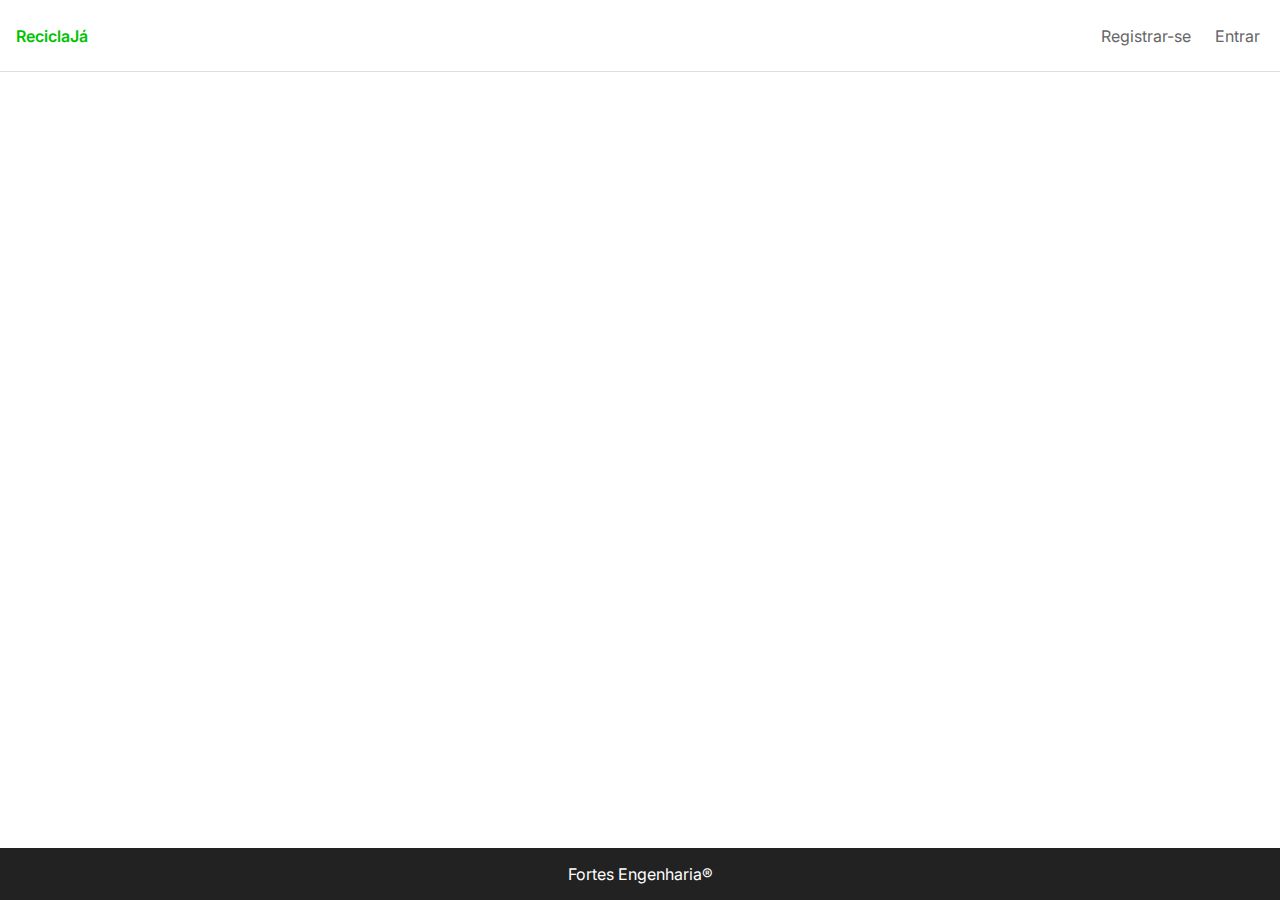
<file: index.html>
<!DOCTYPE html>
<html lang="pt-br">
<head>
    <meta charset="UTF-8">
    <meta name="viewport" content="width=device-width, initial-scale=1.0">

    <link rel="stylesheet" href="style.css">
    <link rel="stylesheet" href="https://fonts.googleapis.com/css2?family=Material+Symbols+Outlined" />
    
    <title>ReciclaJá</title>
</head>
<body>
    <header>
        <div id="logo"></div>
        <nav id="nav"></nav>
    </header>
    <main></main>
    <footer>Fortes Engenharia&reg;</footer>
    <script src="script.js"></script>
</body>
</html>
</file>
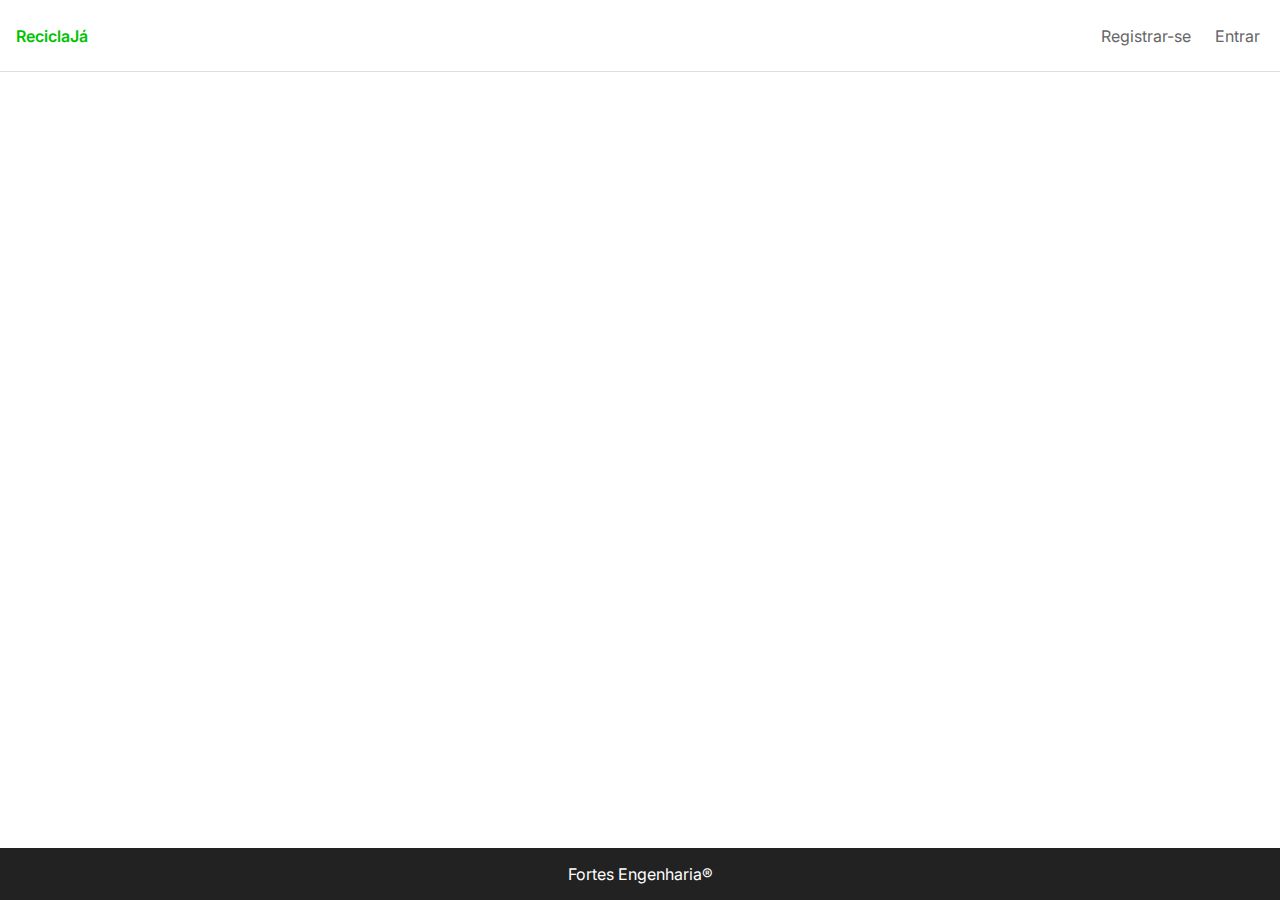
<file: dashboard.html>
<!DOCTYPE html>
<html lang="pt-br">
<head>
    <meta charset="UTF-8">
    <meta name="viewport" content="width=device-width, initial-scale=1.0">

    <link rel="stylesheet" href="style.css">
    <link rel="stylesheet" href="https://fonts.googleapis.com/css2?family=Material+Symbols+Outlined" />

    <title>ReciclaJá - Dashboard</title>
</head>
<body>
    <header>
        <div id="logo"></div>
        <nav id="nav"></nav>
    </header>
    <main id="dashboard">
        <div id="menu">
            <div id="personal"></div>
            <a href="feedback.html">
                Feedback
                <span class="material-symbols-outlined icon">
                    mail
                </span>
            </a>
        </div>
        <div id="content"></div>
    </main>
    <script src="script.js"></script>
    <script src="protect.js"></script>
    <script src="dashboard.js"></script>
</body>
</html>
</file>
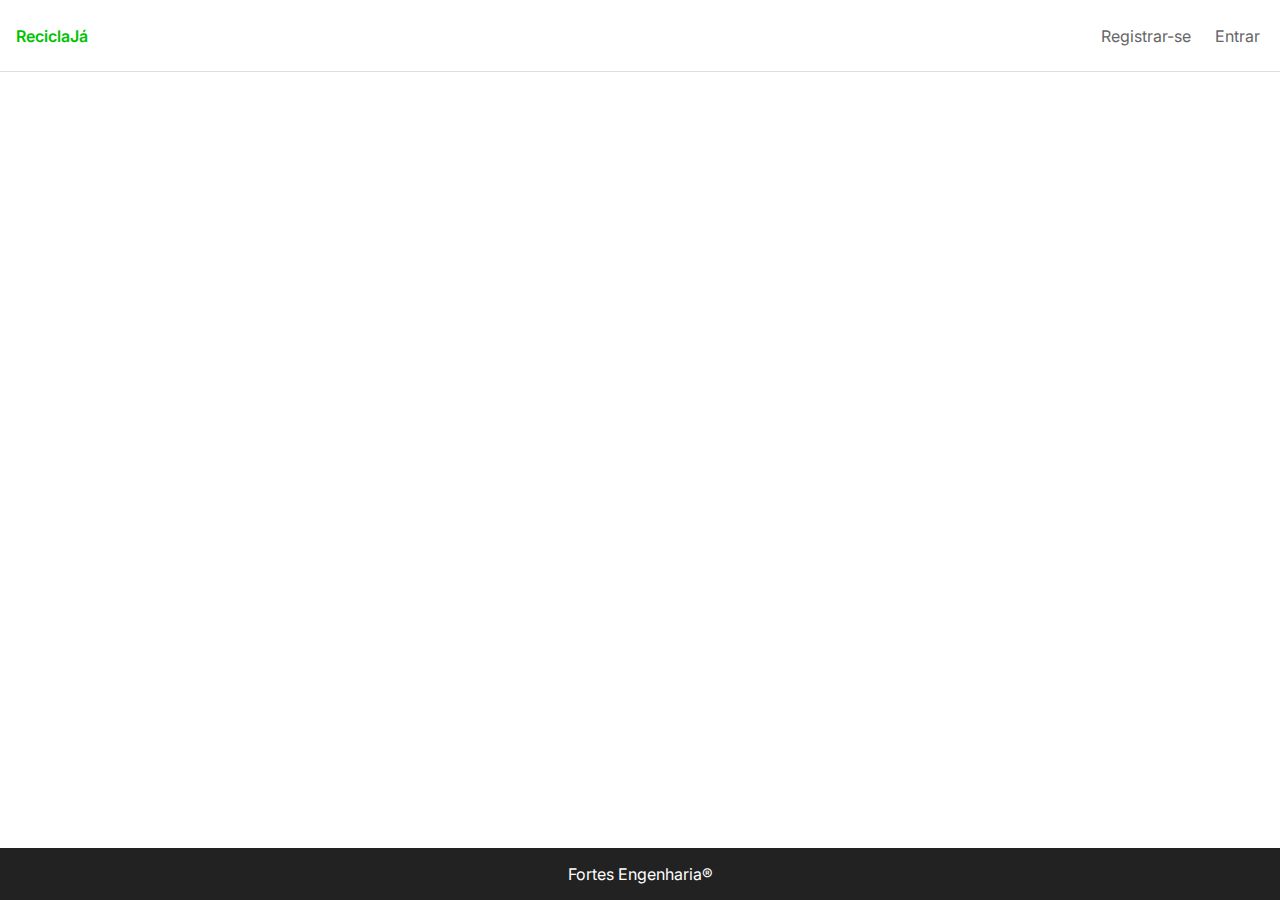
<file: feedback.html>
<!DOCTYPE html>
<html lang="pt-br">
<head>
    <meta charset="UTF-8">
    <meta name="viewport" content="width=device-width, initial-scale=1.0">

    <link rel="stylesheet" href="style.css">
    <link rel="stylesheet" href="https://fonts.googleapis.com/css2?family=Material+Symbols+Outlined" />

    <title>ReciclaJá - Feedback</title>
</head>
<body>
    <header>
        <div id="logo"></div>
        <nav id="nav"></nav>
    </header>
    <main id="feedback">
        Feedback
    </main>
    <footer>Fortes Engenharia&reg;</footer>
    <script src="script.js"></script>
    <script src="protect.js"></script>
</body>
</html>
</file>
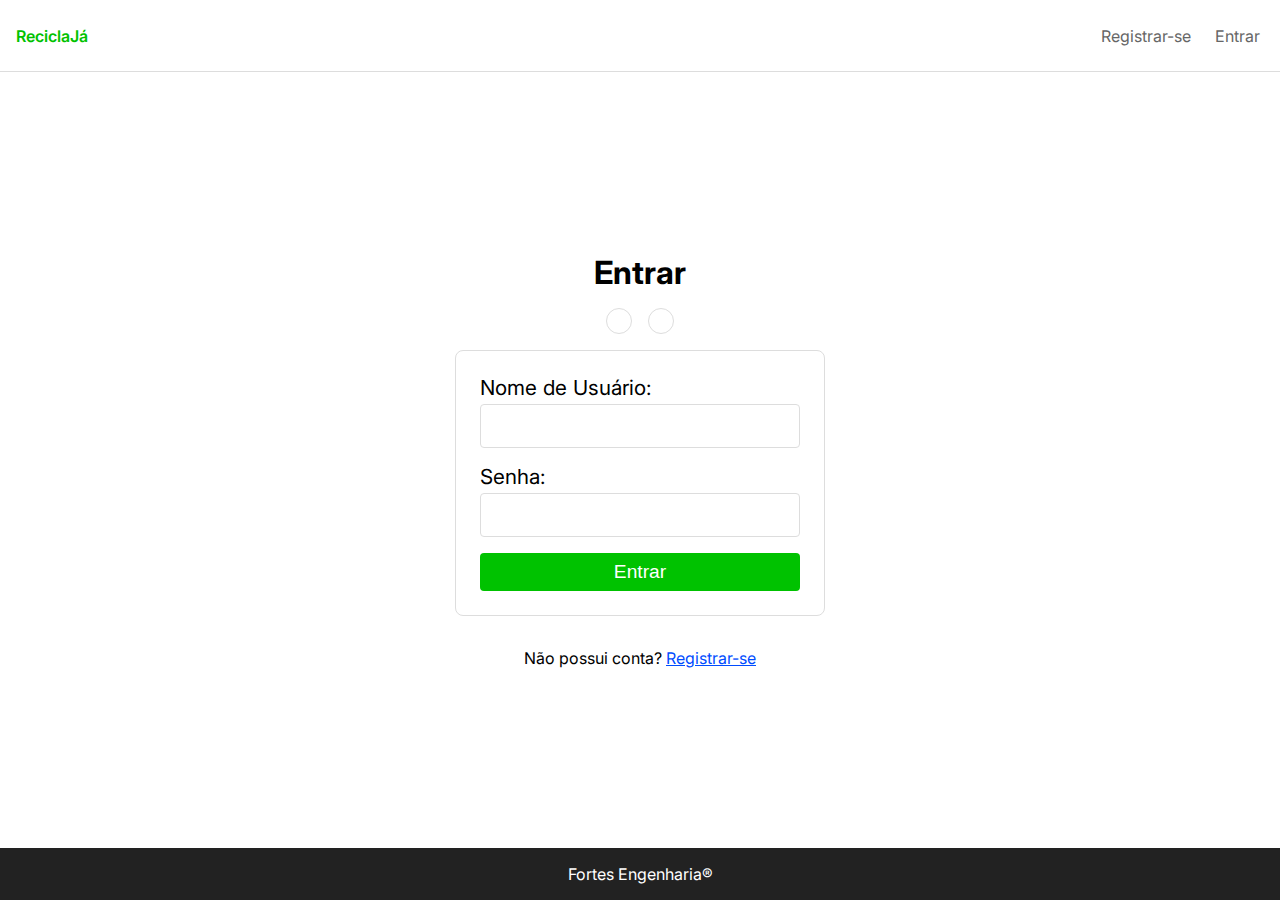
<file: login.html>
<!DOCTYPE html>
<html lang="pt-br">
<head>
    <meta charset="UTF-8">
    <meta name="viewport" content="width=device-width, initial-scale=1.0">

    <link rel="stylesheet" href="style.css">
    <link rel="stylesheet" href="https://fonts.googleapis.com/css2?family=Material+Symbols+Outlined" />

    <title>ReciclaJá - Entrar</title>
</head>
<body>
    <header>
        <div id="logo"></div>
        <nav id="nav"></nav>
    </header>
    <main id="login">
        <h1>Entrar</h1>
        <div class="social">
            <i class="fi fi-brands-google google"></i>
            <i class="fi fi-brands-facebook facebook"></i>
        </div>
        <form method="post" onsubmit="event.preventDefault()">
            <label for="inUsername">
                Nome de Usuário:
                <input id="inUsername" type="text">
            </label>
            <label for="inPassword">
                Senha:
                <input id="inPassword" type="text">
            </label>
            <button type="submit" id="btLogin">Entrar</button>
        </form>
        <div id="alert"></div>
        <p>Não possui conta? <a href="register.html">Registrar-se</a></p>
    </main>
    <footer>Fortes Engenharia&reg;</footer>
    <script src="script.js"></script>
    <script src="protect.js"></script>
    <script src="auth.js"></script>
</body>
</html>
</file>
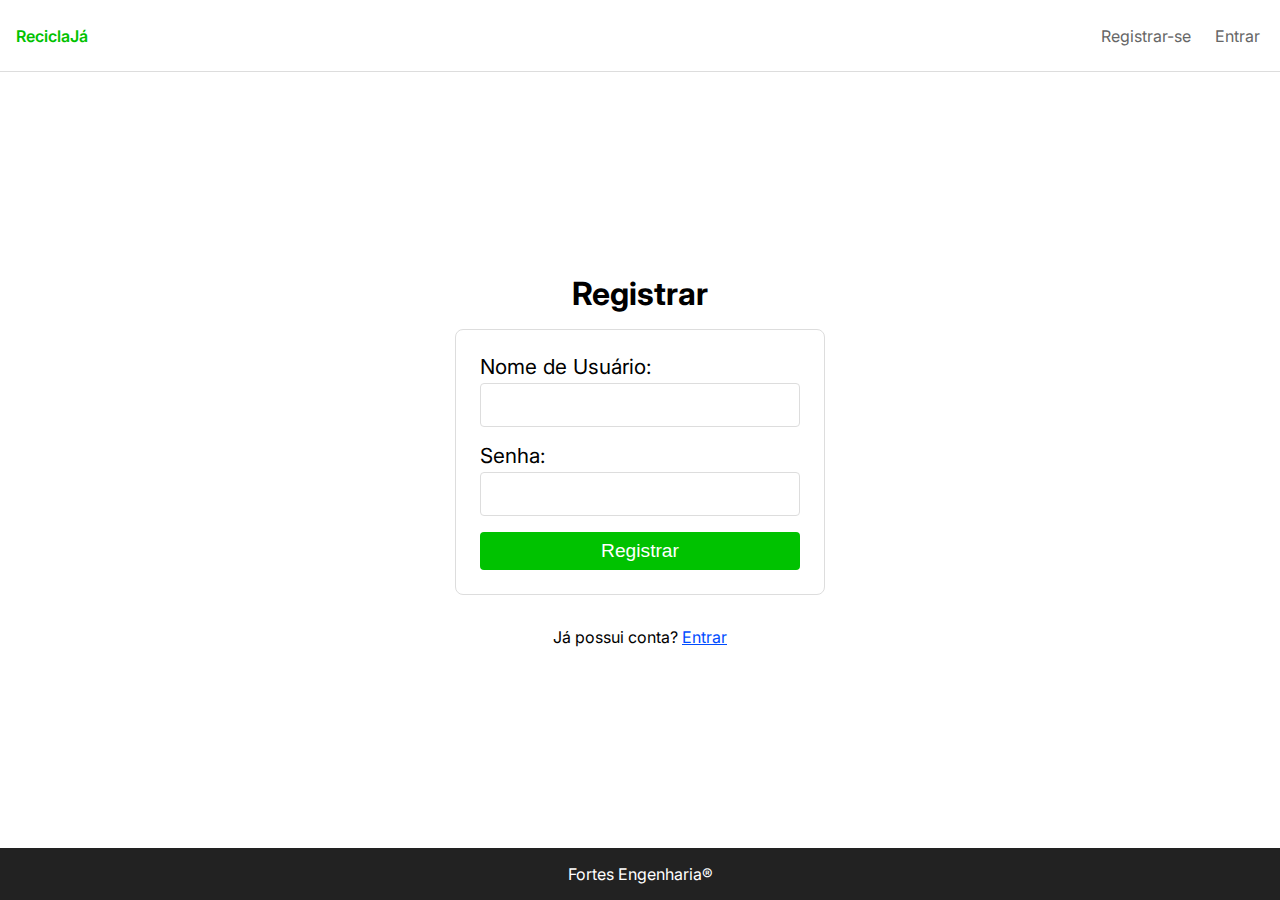
<file: register.html>
<!DOCTYPE html>
<html lang="pt-br">
<head>
    <meta charset="UTF-8">
    <meta name="viewport" content="width=device-width, initial-scale=1.0">

    <link rel="stylesheet" href="style.css">

    <title>ReciclaJá - Cadastrar</title>
</head>
<body>
    <header>
        <div id="logo">
            <a href="/">ReciclaJá</a>
        </div>
        <nav id="nav"></nav>
    </header>
    <main id="register">
        <h1>Registrar</h1>
        <form method="post" onsubmit="event.preventDefault()">
            <label for="inUsername">
                Nome de Usuário:
                <input id="inUsername" type="text">
            </label>
            <label for="inPassword">
                Senha:
                <input id="inPassword" type="text">
            </label>
            <button type="submit" id="btRegister">Registrar</button>
        </form>
        <div id="alert"></div>
        <p>Já possui conta? <a href="login.html">Entrar</a></p>
    </main>
    <footer>Fortes Engenharia&reg;</footer>
    <script src="script.js"></script>
    <script src="auth.js"></script>
</body>
</html>
</file>
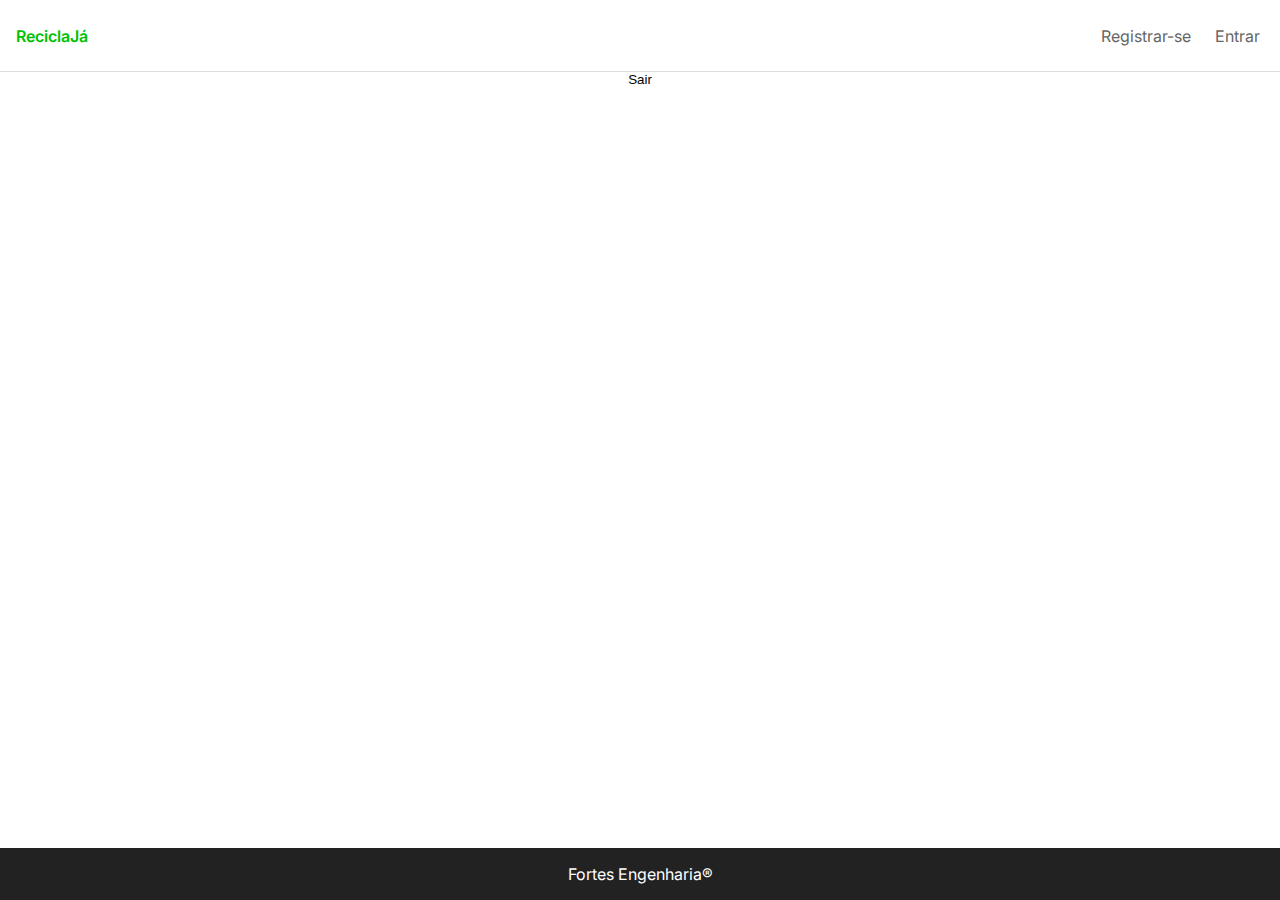
<file: settings.html>
<!DOCTYPE html>
<html lang="pt-br">
<head>
    <meta charset="UTF-8">
    <meta name="viewport" content="width=device-width, initial-scale=1.0">

    <link rel="stylesheet" href="style.css">

    <title>ReciclaJá - Configurações</title>
</head>
<body>
    <header>
        <div id="logo">
            <a href="/">ReciclaJá</a>
        </div>
        <nav id="nav"></nav>
    </header>
    <main>
        <button id="btLogout">Sair</button>
    </main>
    <footer>Fortes Engenharia&reg;</footer>
    <script src="script.js"></script>
    <script src="auth.js"></script>
</body>
</html>
</file>
<file: style.css>
@import url('https://fonts.googleapis.com/css2?family=Inter:ital,opsz,wght@0,14..32,100..900;1,14..32,100..900&display=swap');
@import url('https://cdn-uicons.flaticon.com/3.0.0/uicons-brands/css/uicons-brands.css');

* { margin: 0; padding: 0; background-color: transparent; outline: none; border: none; box-sizing: border-box; }
button, a { cursor: pointer; }
a { color: #004cff; }

:root {
    --prim-color: #00c200;
    --font: 'Inter', sans-serif;
    --cor-fraca: #ddd;
}

body {
    min-height: 100vh;
    max-width: 100vw;
    display: flex;
    flex-flow: column;
    font-family: var(--font);

    header {
        height: 4.5rem;
        padding: 1rem;
        border-bottom: 0.1rem solid var(--cor-fraca);
        display: flex;
        justify-content: space-between;
        align-items: center;

        #logo a {
            color: var(--prim-color);
            font-weight: 600;
            text-decoration: none;

            &:hover {
                transition: 0.3s;
                color: #00df00;
            }
        }

        nav {
            display: flex;
            align-items: center;
            gap: 1rem;

            a {
                padding: 0.25rem;
                border-radius: 0.5rem;
                color: #666;
                text-decoration: none;
                display: flex;
                align-items: center;
                gap: 0.25rem;

                &:hover {
                    transition: 0.3s;
                    color: #111;
                }

                &:has(.settings) {
                    border: 0.1rem solid var(--cor-fraca);
                }

                &.onPage {
                    border-color: #111;
                    color: #111;
                    pointer-events: none;
                }
            }
        }
    }

    main {
        flex-grow: 1;
        display: flex;
        flex-flow: column;
        align-items: center;

        &#index {
            #banner {
                background: #bbb url(public/banner.jpg) no-repeat center / cover;
                height: 40rem;
                width: 100%;
            }

            #apresentacao {
                padding: 2rem 20%;
                display: flex;
                flex-flow: column;
                gap: 1rem;

                h1, strong {
                    color: var(--prim-color);
                }
            }
        }
        
        &#login, &#register {
            justify-content: center;
            gap: 1rem;

            .social {
                display: flex;
                gap: 1rem;

                i {
                    padding: 0.75rem;
                    border: 0.1rem solid var(--cor-fraca);
                    border-radius: 50%;
                    display: flex;
                    justify-content: center;
                    align-items: center;
                    font-size: 1.6rem;
                    cursor: pointer;

                    &.google {
                        color: #f00;

                        &:hover {
                            transition: 0.3s;
                            background-color: #fff9f9;
                            border-color: #ffd0d0;
                        }
                    }

                    &.facebook {
                        color: #3b5998;

                        &:hover {
                            transition: 0.3s;
                            background-color: #f9f9ff;
                            border-color: #d0d0ff;
                        }
                    }
                }
            }

            form {
                padding: 1.5rem;
                border: 0.1rem solid var(--cor-fraca);
                border-radius: 0.5rem;
                display: flex;
                flex-flow: column;
                gap: 1rem;
                font-size: 1.3rem;

                label {
                    display: flex;
                    flex-flow: column;
                    gap: 0.25rem;

                    input, select {
                        width: 20rem;
                        border: 0.1rem solid var(--cor-fraca);
                        border-radius: 0.25rem;
                        padding: 0.75rem;
                        font-size: 1rem;
                    }
                }

                button {
                    background-color: var(--prim-color);
                    border-radius: 0.25rem;
                    padding: 0.5rem;
                    color: #fff;
                    font-size: 1.2rem;
                    font-weight: 100;
                }
            }
        }

        &#settings {
            padding: 0 30%;

            > *:not(:last-child) {
                border-bottom: 0.1rem solid var(--cor-fraca);
            }

            > * {
                width: 100%;
                padding: 0.5rem 0;
                display: flex;
                justify-content: center;
            }

            button {
                width: 100%;
                padding: 0.5rem;
                border: 0.1rem solid #f00;
                border-radius: 0.5rem;
                display: flex;
                justify-content: center;
                align-items: center;
                gap: 0.5rem;
                color: #f00;
                font-size: 1.2rem;

                &:hover {
                    transition: 0.3s;
                    background-color: #ffd5c4;
                }

                .icon {
                    font-size: 1.4rem;
                }
            }
        }

        &#dashboard {
            max-height: 100vh;
            flex-flow: row;
            align-items: stretch;
            position: relative;

            #open-close {
                background-color: #fff;
                height: 2rem;
                width: 2rem;
                border: 0.1rem solid transparent;
                border-radius: 0.25rem;
                color: #111;
                display: flex;
                align-items: center;
                justify-content: center;
                position: absolute;
                left: 0.5rem;
                top: 0.5rem;
                opacity: 25%;
                z-index: 99;

                &:hover {
                    transition: 0.3s;
                    opacity: 100%;
                    cursor: pointer;
                }

                .material-symbols-outlined {
                    font-size: 1.5rem;
                }
            }

            #menu {
                background-color: #ffffff;
                height: 100%;
                min-width: 20rem;
                padding-top: 3rem;
                border-right: 0.1rem solid var(--cor-fraca);
                display: flex;
                flex-flow: column;
                position: absolute;
                left: calc(-1 * var(--menu-width));
                transition: 0.3s ease-in-out;

                #logo {
                    height: 3rem;
                    display: flex;
                    justify-content: center;
                    align-items: center;

                    a {
                        height: 2rem;
                        width: max-content;
                        padding: 0 0.5rem;
                        border: 0.1rem solid transparent;
                        border-radius: 0.25rem;
                        color: var(--prim-color);
                        font-weight: 600;
                        text-decoration: none;
                        display: flex;
                        justify-content: center;
                        align-items: center;
                    
                        &:hover {
                            transition: 0.3s;
                            color: #00df00;
                        }
                    }
                }

                nav {
                    flex-grow: 1;
                    padding: 1rem;
                    display: flex;
                    flex-flow: column;
                    justify-content: end;
                    align-items: center;
                    gap: 0.25rem;

                    a {
                        width: 100%;
                        padding: 0.25rem;
                        border-radius: 0.5rem;
                        color: #666;
                        text-decoration: none;
                        display: flex;
                        align-items: center;
                        justify-content: center;
                        gap: 0.25rem;

                        &.settings {
                            border: 0.1rem solid var(--cor-fraca);

                            &:hover {
                                transition: 0.3s;
                                border-color: #111;
                                color: #111;
                            }
                        }

                        &.feedback {
                            color: #3b5998;

                            &:hover {
                                transition: 0.3s;
                                background-color: #c4d5ff;
                            }
                        }
                    }
                }

                #personal {
                    padding: 1rem;
                    border-block: 0.1rem solid #f4f4f4;
                    display: flex;
                    flex-flow: column;
                    gap: 1rem;
                    
                    #info {
                        display: flex;
                        align-items: center;
                        gap: 0.5rem;
                        text-transform: capitalize;
                        
                        #picture {
                            background-color: var(--cor-fraca);
                            padding: 0.5rem;
                            border-radius: 50%;
                            display: flex;

                            .icon {
                                color: #444;
                                font-size: 2.5rem;
                            }
                        }

                        #name-role {
                            display: flex;
                            flex-flow: column;
                            gap: 0.25rem;

                            span {
                                color: #666;
                                font-size: 0.7rem;
                            }
                        }
                    }
                }
            }

            #content {
                flex-grow: 1;
                padding-top: 3rem;
                display: flex;
                flex-flow: column;
                overflow-y: scroll;
                transition: 0.3s ease-in-out;
                position: relative;
                scroll-behavior: smooth;

                &::-webkit-scrollbar {
                    width: 0;
                    background: transparent;
                }

                > *:not(:last-child) {
                    border-bottom: 0.1rem solid var(--cor-fraca);
                }

                #dbHeader {
                    background-color: #fff;
                    width: 100%;
                    height: 3rem;
                    padding: 0;
                    display: flex;
                    justify-content: center;
                    align-items: center;
                    gap: 1rem;
                    position: fixed;
                    top: 0;
                    left: 0;

                    a {
                        color: #aaa;
                        text-decoration: none;

                        &:hover {
                            transition: 0.3s;
                            color: #111;
                        }
                    }
                }

                #userControl {
                    padding: 1rem;
                    display: flex;
                    flex-flow: column;
                    gap: 1rem;

                    ul {
                        list-style: none;
                        width: max-content;
                        border: 0.1rem solid var(--cor-fraca);
                        border-radius: 0.5rem;

                        li {
                            padding: 0.5rem;
                            display: flex;
                            align-items: center;
                            justify-content: space-between;
                            gap: 0.5rem;

                            &:not(:last-child) {
                                border-bottom: 0.1rem solid var(--cor-fraca);
                            }

                            .role {
                                padding: 0.2rem;
                                border: 0.1rem solid var(--cor-fraca);
                                border-radius: 0.25rem;
                                font-size: 0.6rem;
                            }
                        }
                    }
                }

                #locations {
                    padding: 1rem;
                    display: flex;
                    flex-flow: column;
                    gap: 1rem;

                    .location {
                        width: max-content;
                        padding: 0.5rem;
                        border: 0.1rem solid var(--cor-fraca);
                        border-radius: 0.5rem;
                    }
                }

                #addDiscard {
                    padding: 1rem;
                    display: flex;
                    flex-flow: column;
                    gap: 1rem;

                    form {
                        width: max-content;
                        padding: 1rem;
                        border: 0.1rem solid var(--cor-fraca);
                        border-radius: 0.5rem;
                        display: flex;
                        flex-flow: column;
                        gap: 0.5rem;

                        label {
                            display: flex;
                            flex-flow: column;
                            gap: 0.25rem;

                            input {
                                padding: 0.5rem;
                                border: 0.1rem solid var(--cor-fraca);
                                border-radius: 0.25rem;
                            }
                        }
                        
                        #wasteTypes {
                            display: flex;
                            gap: 0.5rem;

                            label {
                                padding: 0.25rem 0.5rem;
                                border: 0.1rem solid var(--cor-fraca);
                                border-radius: 0.25rem;
                                flex-flow: row;
                                user-select: none;
                                cursor: pointer;

                                &:hover, &:has(input:checked) {
                                    transition: 0.3s;
                                    border-color: #000;
                                }

                                input {
                                    display: none;
                                }
                            }
                        }

                        #btAddDiscard {
                            padding: 0.5rem;
                            border: 0.1rem solid var(--cor-fraca);
                            border-radius: 0.25rem;
                            font-size: 1rem;
                        }
                    }
                }

                #discarder {
                    padding: 1rem;
                    display: flex;
                    flex-flow: column;
                    gap: 1rem;

                    .discardItem {
                        padding: 0.5rem;
                        border: 0.1rem solid var(--cor-fraca);
                        border-radius: 0.5rem;
                        display: grid;
                        grid-template-columns: 1fr max-content;
                        grid-template-rows: max-content;
                        grid-template-areas: 's d' 'w w';
                        gap: 0.5rem;

                        .location {
                            grid-area: s;
                            display: flex;
                            align-items: center;
                        }

                        .date {
                            grid-area: d;
                            padding: 0.25rem;
                            border: 0.1rem solid var(--cor-fraca);
                            border-radius: 0.25rem;
                            display: flex;
                            align-items: center;
                        }

                        .waste {
                            grid-area: w;
                            display: flex;
                            flex-flow: row wrap;
                            gap: 0.5rem;

                            .wasteType {
                                flex-grow: 1;
                                padding: 0.25rem;
                                border: 0.1rem solid var(--cor-fraca);
                                border-radius: 0.25rem;
                                display: grid;
                                grid-template-columns: repeat(2, 1fr);
                                grid-template-rows: max-content;
                                grid-template-areas: 't t' 'c r';
                                gap: 0.25rem;

                                .type {
                                    grid-area: t;
                                }

                                .col {
                                    grid-area: c;
                                    padding: 0.25rem;
                                    border: 0.1rem solid var(--cor-fraca);
                                    border-radius: 0.2rem;
                                    text-align: center;
                                }

                                .rec {
                                    grid-area: r;
                                    padding: 0.25rem;
                                    border: 0.1rem solid var(--cor-fraca);
                                    border-radius: 0.2rem;
                                    text-align: center;
                                }
                            }
                        }
                    }
                }
            }
        }
    }

    footer {
        background-color: #222;
        padding: 1rem;
        display: flex;
        justify-content: center;
        color: #fff;
    }
}
</file>
